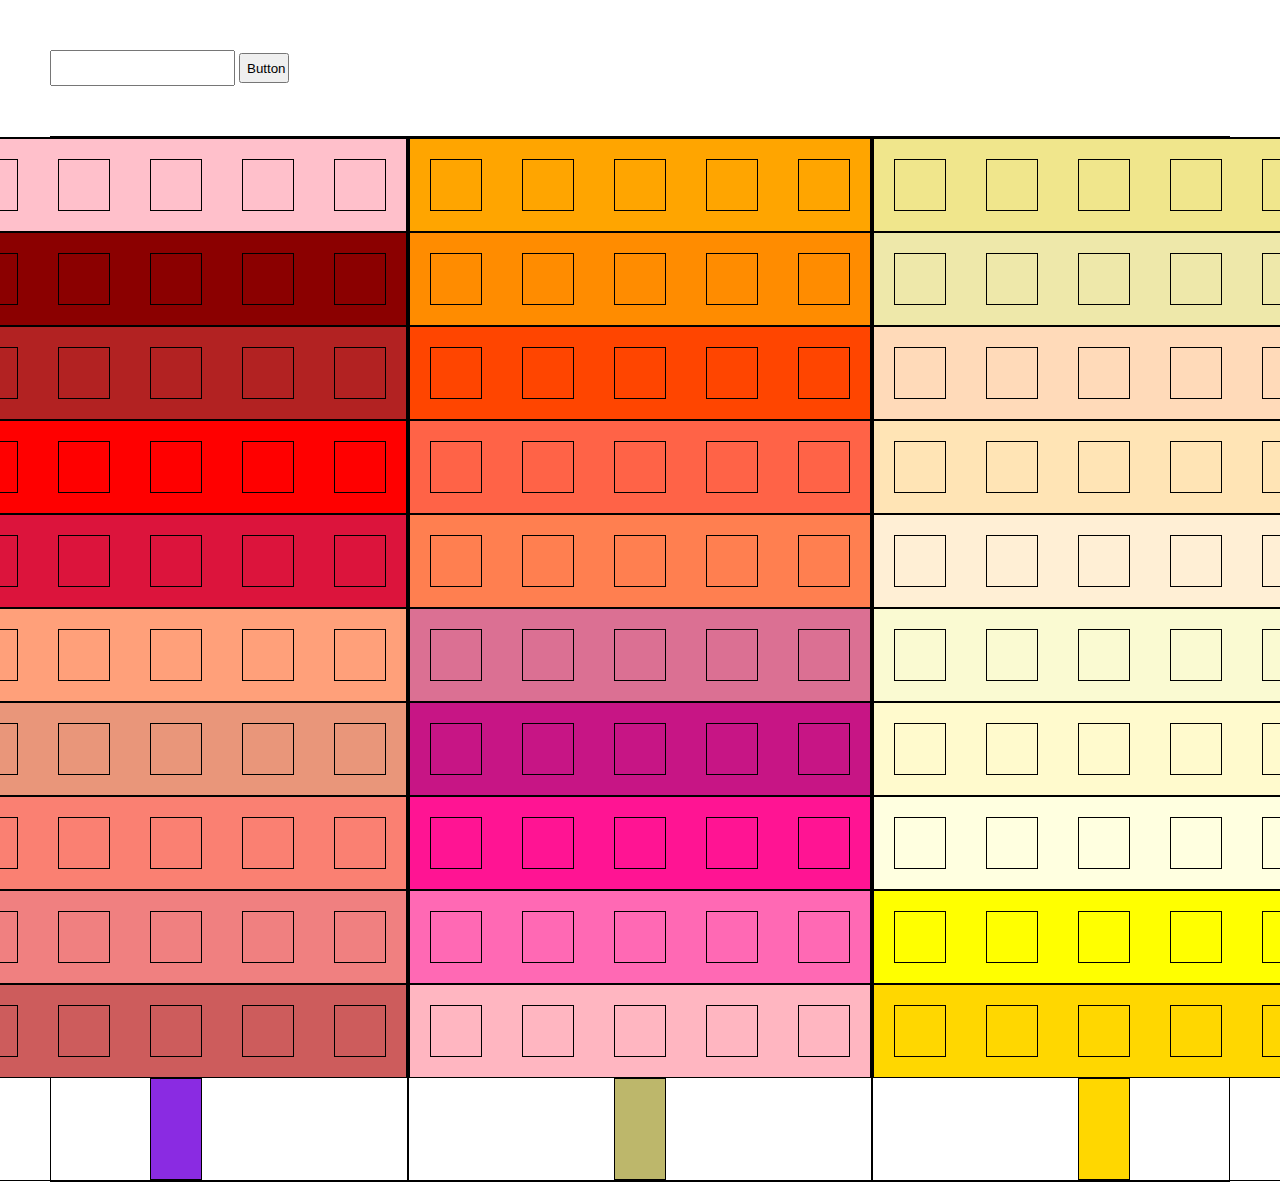
<file: index.html>
<!DOCTYPE html>
<html lang="en">
<head>
    <meta charset="UTF-8">
    <meta http-equiv="X-UA-Compatible" content="IE=edge">
    <meta name="viewport" content="width=device-width, initial-scale=1.0">
    <title>findHouseHold</title>
    <link rel="stylesheet" href="./style.css">
</head>
<body>
    <input id="input" type="number">
    <button id="button">Button</button>
    <div class = bair>
    </div>
    <script src="./app.js"></script>
</body>
</html>
</file>
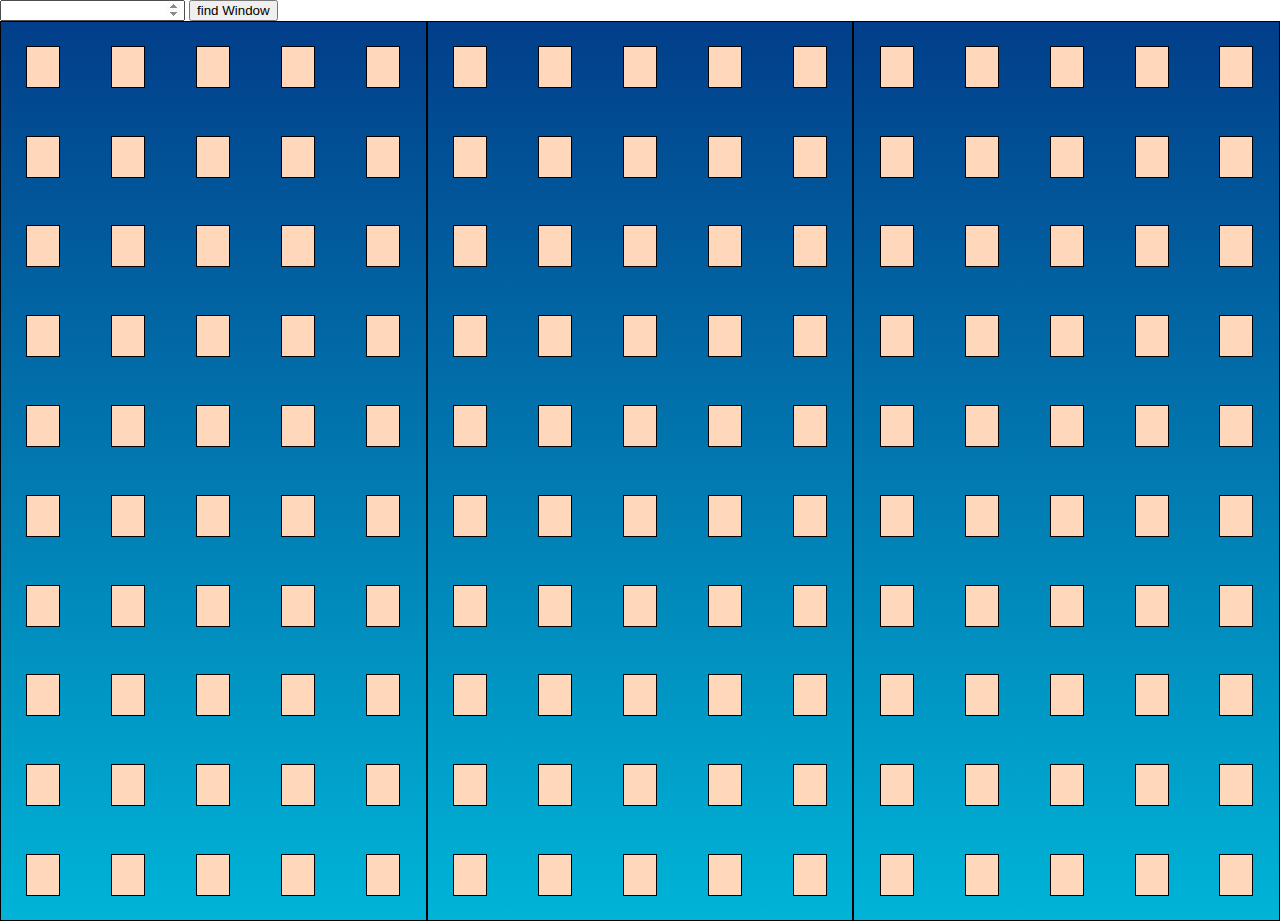
<file: bair.html>
<!DOCTYPE html>
<html>
    <head>
        <title>Bair</title>
        <link rel="stylesheet" href="./bair.css">
    </head>
    <body>
        <input type="number">
        <button>find Window</button>

        <div class="bair"></div>
        
        <script src="./bair.js"></script>
    </body>
</html>
</file>
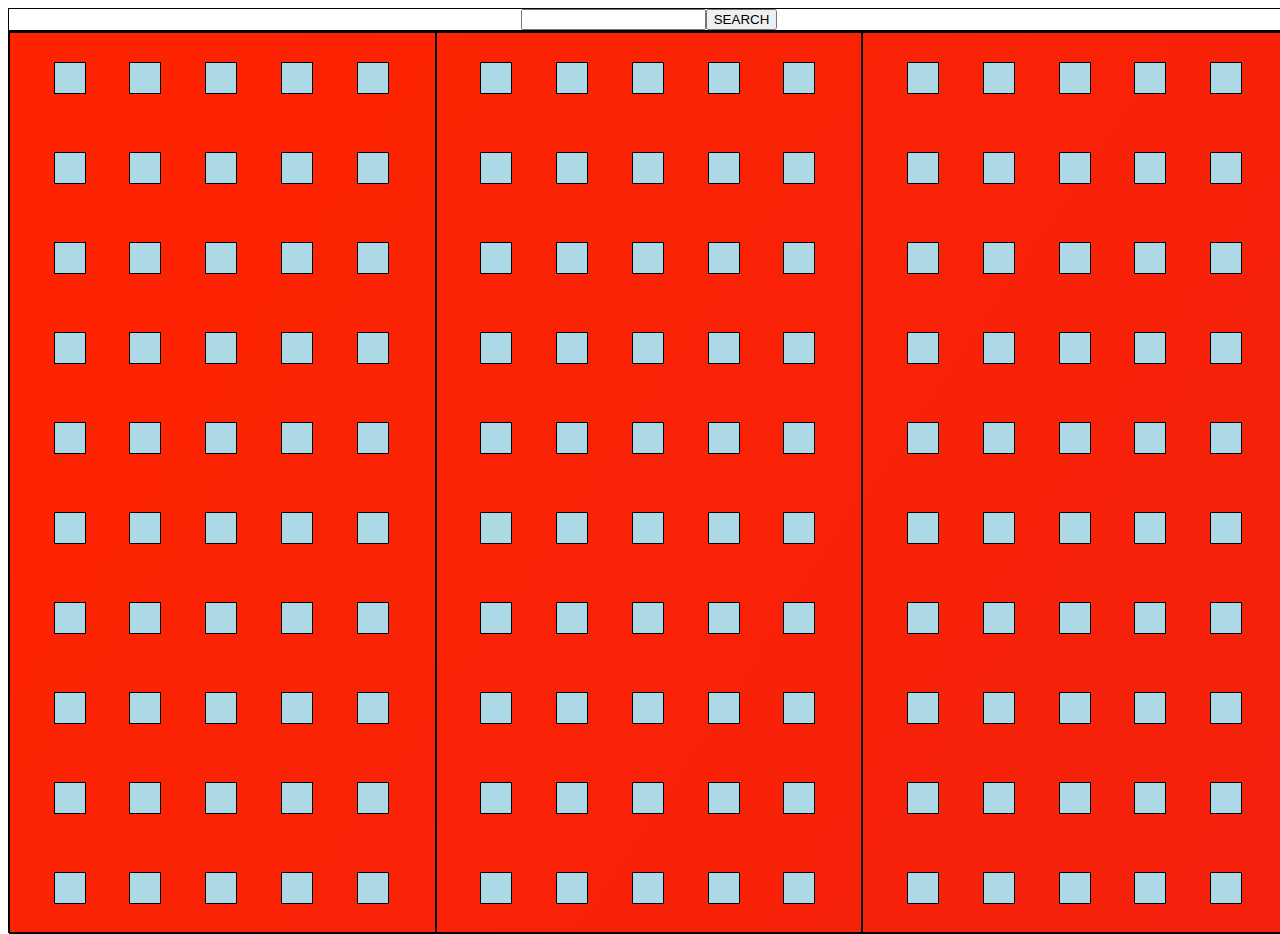
<file: find.html>
<!DOCTYPE html>
<html>
  <head>
    <style>
      .bair {
        border: 1px solid black;
        width: 100vw;
        height: 95vh;
        display: flex;
        height: 100%;
        width: 100%;
       
        
        background: linear-gradient(
          124deg,
          #ff2400,
          #e81d1d,
          #e8b71d,
          #e3e81d,
          #1de840,
          #1ddde8,
          #2b1de8,
          #dd00f3,
          #dd00f3
        );
        background-size: 1800% 1800%;

        -webkit-animation: rainbow 18s ease infinite;
        -z-animation: rainbow 18s ease infinite;
        -o-animation: rainbow 18s ease infinite;
        animation: rainbow 18s ease infinite;
      }

      @-webkit-keyframes rainbow {
        0% {
          background-position: 0% 82%;
        }
        50% {
          background-position: 100% 19%;
        }
        100% {
          background-position: 0% 82%;
        }
      }
      @-moz-keyframes rainbow {
        0% {
          background-position: 0% 82%;
        }
        50% {
          background-position: 100% 19%;
        }
        100% {
          background-position: 0% 82%;
        }
      }
      @-o-keyframes rainbow {
        0% {
          background-position: 0% 82%;
        }
        50% {
          background-position: 100% 19%;
        }
        100% {
          background-position: 0% 82%;
        }
      }
      @keyframes rainbow {
        0% {
          background-position: 0% 82%;
        }
        50% {
          background-position: 100% 19%;
        }
        100% {
          background-position: 0% 82%;
        }
      }
      .orts {
        border: 1px solid black;
        width: 33.3vw;
        height: 100vh;
      }
      .davhar {
        display: flex;
        align-items: center;
        justify-content: space-evenly;
        width: 33vw;
        height: 10vh;
      }
      .tsonh {
        border: 1px solid black;
        width: 30px;
        height: 30px;
        background-color: lightblue;
      }
      .tsonh.active{
        background-color: yellow;
      }
      .mydiv{
        border: 1px solid ;
        width: 100vw;
        height: 5%;
        display: flex;
        justify-content: center;
        background-image: url('https://static8.depositphotos.com/1579236/1044/i/950/depositphotos_10445328-stock-photo-colorful-bubbles-background.jpg');
      }
      .Bigdiv {
        display: flex;
        flex-direction: column;
        width: 100vw;
        height: 100vh;
      }
      
    </style>
  </head>
  <body>
    <div class="Bigdiv">
      <div class="mydiv">
        <input type="number" name="value1" id="input"/>
        <button onclick="onClickButton()">SEARCH</button>
      </div>
      <div class="bair"></div>
  
      <script src="./find.js"></script>
    </div>
   
    
  </body>
</html>
</file>
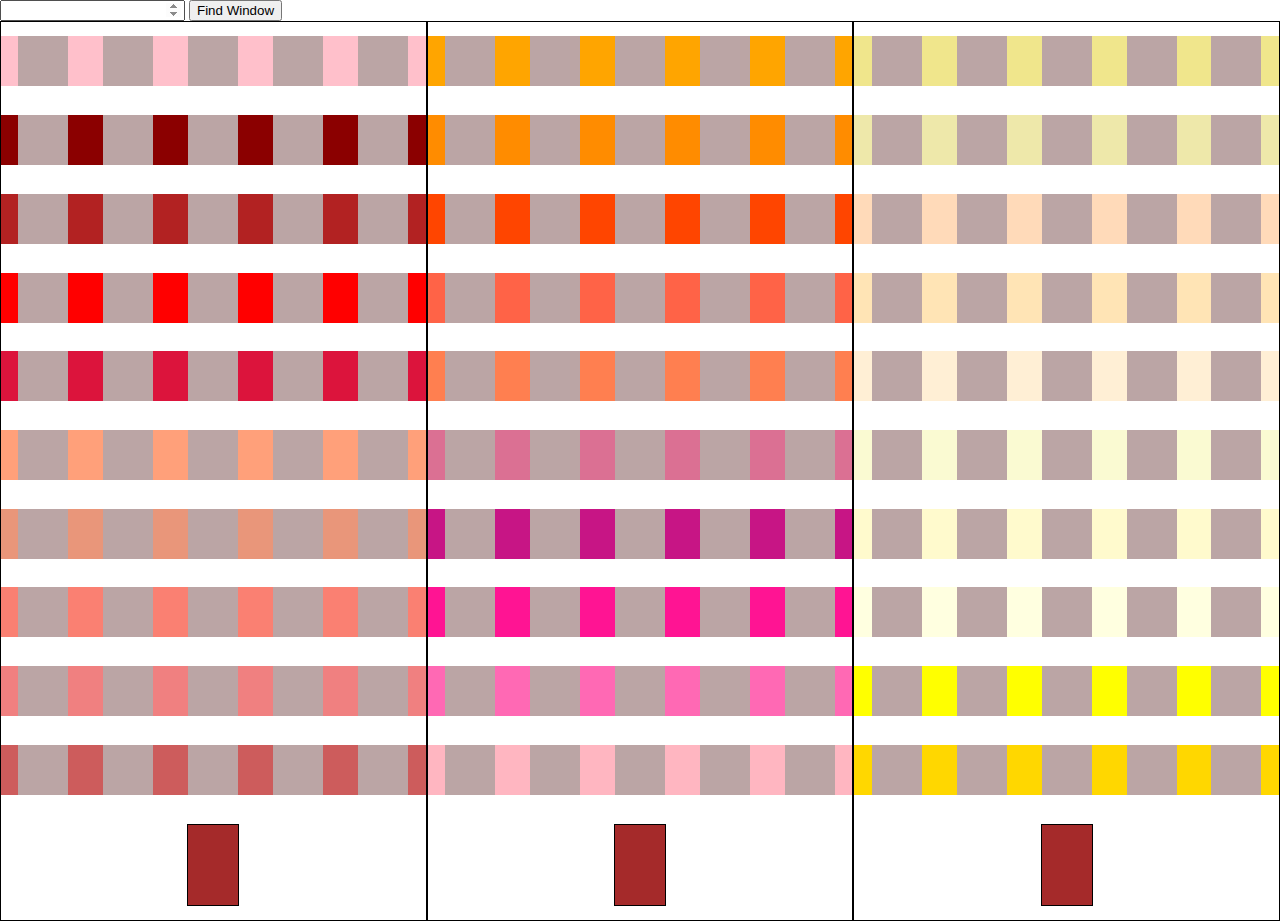
<file: findhouse.html>
<html>
    <head>
        <title>My Home</title>
        <link rel="stylesheet" href="./findhouse.css">
    </head>
    <body>
        <input type="number">
        <button onclick="finding()">Find Window</button>


        <div class="bair"></div>


        <script src="./findhouse.js"></script>
    </body>
</html>
</file>
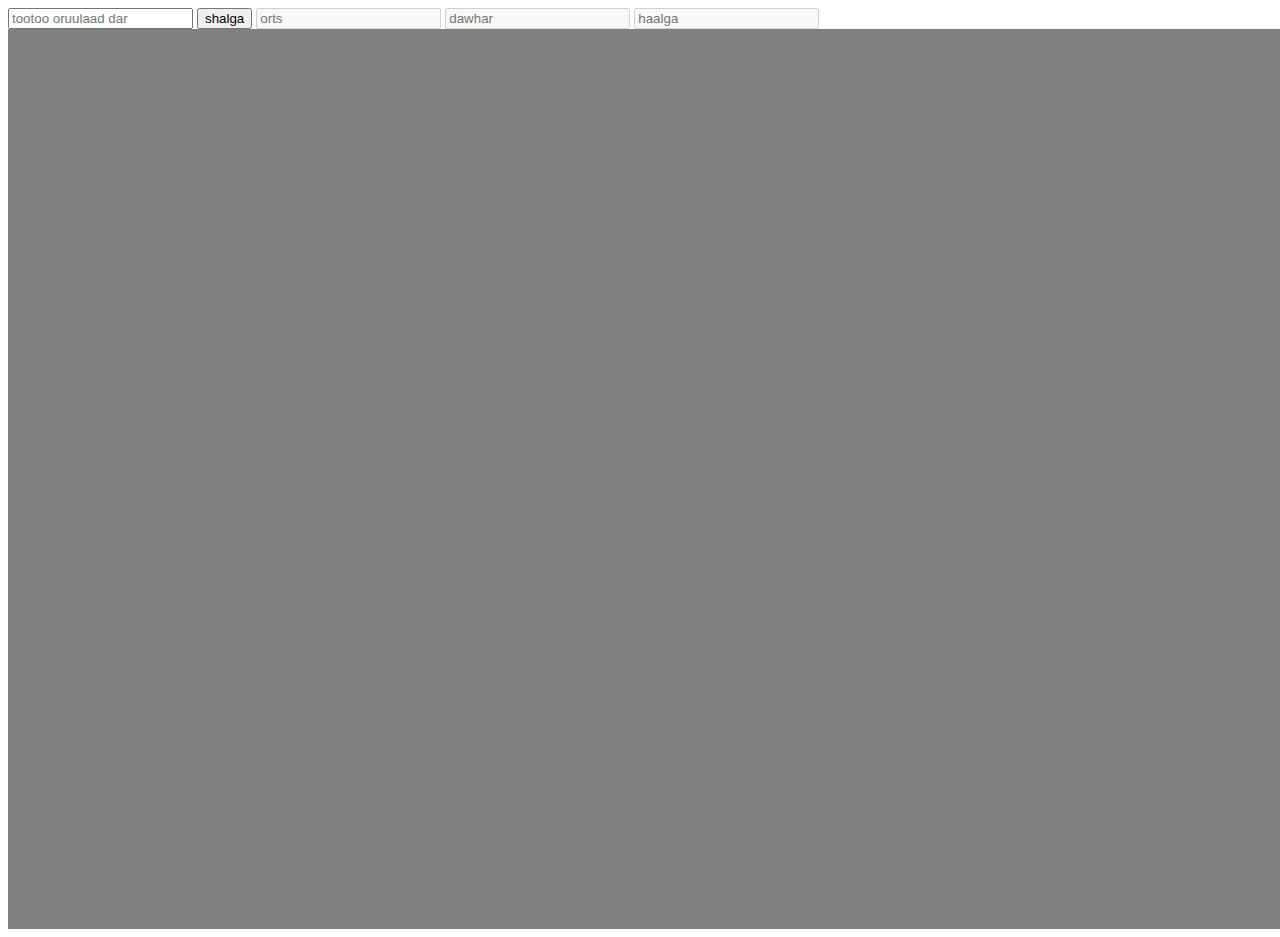
<file: hh.html>
<!DOCTYPE html>
<html lang="en">

<head>
    <meta charset="UTF-8">
    <meta http-equiv="X-UA-Compatible" content="IE=edge">
    <meta name="viewport" content="width=device-width, initial-scale=1.0">
    <title>Document</title>
    <link rel="stylesheet" href="hh.css">
</head>

<body>
    <input id="toot" type="number" placeholder="tootoo oruulaad dar">
    <button onclick="shalga()">shalga</button>
    <input id="orts" type="number" placeholder="orts" disabled>
    <input id="dawhar" type="number" placeholder="dawhar" disabled>
    <input id="haalga" type="number" placeholder="haalga" disabled>
    <div class="hothon"></div>
    <script src="./hh.js"></script>
</body>

</html>
</file>
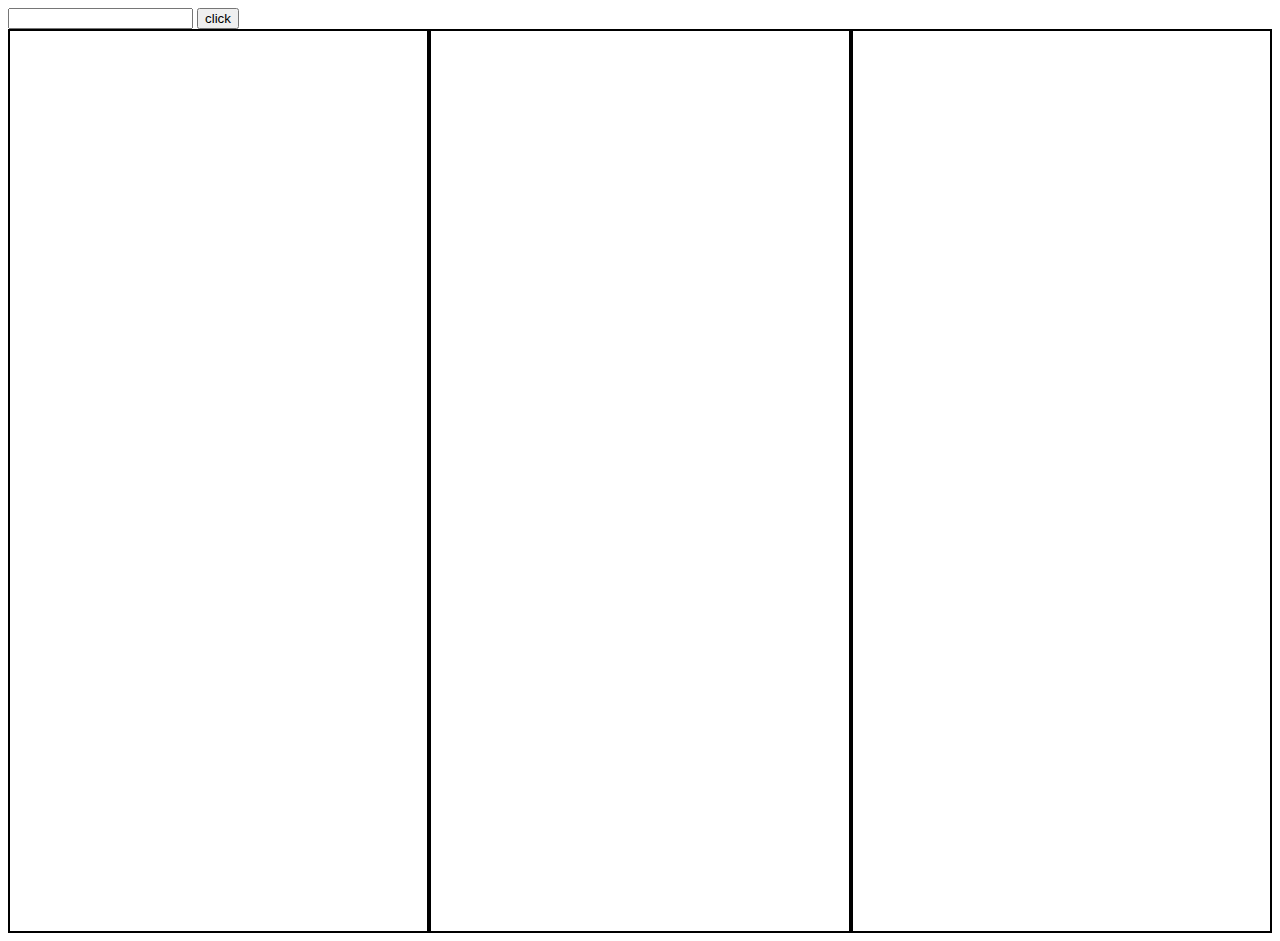
<file: house-hold.html>
<!DOCTYPE html>
<html lang="en">
<head>
    <meta charset="UTF-8">
    <meta http-equiv="X-UA-Compatible" content="IE=edge">
    <meta name="viewport" content="width=device-width, initial-scale=1.0">
    <title>find house hold </title>
    <link rel="stylesheet" href="./house-hold.css">
</head>
<body>
    <input type="number">
    <button>click</button>
    <div id="residence">

    </div>
    <script src="./house-hold.js"></script>
    
</body>
</html>
</file>
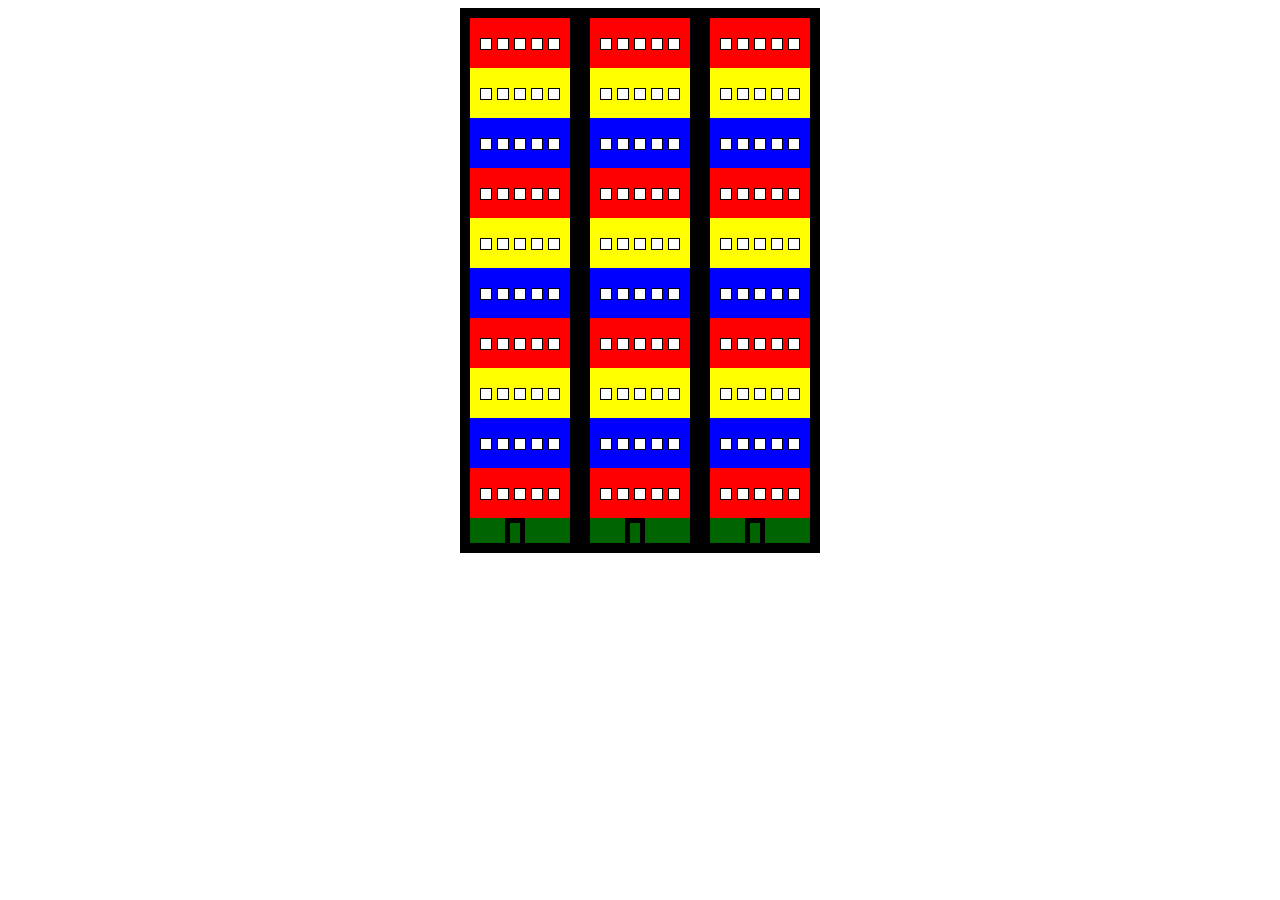
<file: house.html>
<!DOCTYPE html>
<html lang="en">
<head>
    <meta charset="UTF-8">
    <meta http-equiv="X-UA-Compatible" content="IE=edge">
    <meta name="viewport" content="width=device-width, initial-scale=1.0">
    <title>house</title>
    <style>
        body
        {
            display: flex;
            flex-direction: row;
            justify-content: center;
        }
        .dorm
        {   
            border: solid black 10px;
            width: 100px;
            height: 525px;
        }
        .floor1
        {
            display: flex;
            width: 100px;
            height: 50px;
            background-color: red;
            
        }
        .floor2
        {
            display: flex;
            width: 100px;
            height: 50px;
            background-color:yellow;
            
        }
        .floor3
        {
            display: flex;
            width: 100px;
            height: 50px;
            background-color:blue;
            
        }
        .floor4
        {
            display: flex;
            width: 100px;
            height: 50px;
            background-color: red;
            
        }
        .floor5
        {
            display: flex;
            width: 100px;
            height: 50px;
            background-color:yellow;
            
        }
        .floor6
        {
            display: flex;
            width: 100px;
            height: 50px;
            background-color:blue;
            
        }
        .floor7
        {
            display: flex;
            width: 100px;
            height: 50px;
            background-color: red;
            
        }
        .floor8
        {
            display: flex;
            width: 100px;
            height: 50px;
            background-color:yellow;
            
        }
        .floor9
        {
            display: flex;
            width: 100px;
            height: 50px;
            background-color:blue;
            
        }
        .floor10
        {
            display: flex;
            width: 100px;
            height: 50px;
            background-color:red;
            
        }
        .home1
        {
            display: flex;
            width: 10px;
            height: 10px;
            background-color:white;
            border: black 1px solid;
            margin-left: 10px;
            margin-top: 20px;
        }
        .home2
        {
            display: flex;
            gap: 10px;
            width: 10px;
            height: 10px;
            background-color:white;
            border: black 1px solid;
            margin-top: 20px;
            margin-left: 5px;
        }
        .home3
        {
            display: flex;
            gap: 10px;
            width: 10px;
            height: 10px;
            background-color:white;
            border: black 1px solid;
            margin-top: 20px;
            margin-left: 5px;
        }
        .home4
        {
            display: flex;
            gap: 10px;
            width: 10px;
            height: 10px;
            background-color:white;
            border: black 1px solid;
            margin-top: 20px;
            margin-left: 5px;
        }
        .home5
        {
            display: flex;
            gap: 10px;
            width: 10px;
            height: 10px;
            background-color:white;
            border: black 1px solid;
            margin-top: 20px;
            margin-left: 5px;
        }
        .doorfloor
        {
            display: flex;
            width: 100px;
            height: 25px;
            background-color: darkgreen;
        }
        .door
        {
            display: flex;
            margin-left: 35px;
            width: 10px;
            height: 20px;
            border: solid black 5px;
        }
      
        

    </style>
</head>
<body>
    <div class="dorm">
        <div class="floor1">
            <div class="home1"></div>
            <div class="home2"></div>
            <div class="home3"></div>
            <div class="home4"></div>
            <div class="home5"></div>
        </div>
        <div class="floor2">
            <div class="home1"></div>
            <div class="home2"></div>
            <div class="home3"></div>
            <div class="home4"></div>
            <div class="home5"></div>
        </div>
        <div class="floor3">
            <div class="home1"></div>
            <div class="home2"></div>
            <div class="home3"></div>
            <div class="home4"></div>
            <div class="home5"></div>
        </div>
        <div class="floor4">
            <div class="home1"></div>
            <div class="home2"></div>
            <div class="home3"></div>
            <div class="home4"></div>
            <div class="home5"></div>
        </div>
        <div class="floor5">
            <div class="home1"></div>
            <div class="home2"></div>
            <div class="home3"></div>
            <div class="home4"></div>
            <div class="home5"></div>
        </div>
        <div class="floor6">
            <div class="home1"></div>
            <div class="home2"></div>
            <div class="home3"></div>
            <div class="home4"></div>
            <div class="home5"></div>
        </div>
        <div class="floor7">
            <div class="home1"></div>
            <div class="home2"></div>
            <div class="home3"></div>
            <div class="home4"></div>
            <div class="home5"></div>
        </div>
        <div class="floor8">
            <div class="home1"></div>
            <div class="home2"></div>
            <div class="home3"></div>
            <div class="home4"></div>
            <div class="home5"></div>
        </div>
        <div class="floor9">
            <div class="home1"></div>
            <div class="home2"></div>
            <div class="home3"></div>
            <div class="home4"></div>
            <div class="home5"></div>
        </div>
        <div class="floor10">
            <div class="home1"></div>
            <div class="home2"></div>
            <div class="home3"></div>
            <div class="home4"></div>
            <div class="home5"></div>
        </div>
        <div class="doorfloor">
            <div class="door"></div>
        </div>
    </div>
    <div class="dorm">
        <div class="floor1">
            <div class="home1"></div>
            <div class="home2"></div>
            <div class="home3"></div>
            <div class="home4"></div>
            <div class="home5"></div>
        </div>
        <div class="floor2">
            <div class="home1"></div>
            <div class="home2"></div>
            <div class="home3"></div>
            <div class="home4"></div>
            <div class="home5"></div>
        </div>
        <div class="floor3">
            <div class="home1"></div>
            <div class="home2"></div>
            <div class="home3"></div>
            <div class="home4"></div>
            <div class="home5"></div>
        </div>
        <div class="floor4">
            <div class="home1"></div>
            <div class="home2"></div>
            <div class="home3"></div>
            <div class="home4"></div>
            <div class="home5"></div>
        </div>
        <div class="floor5">
            <div class="home1"></div>
            <div class="home2"></div>
            <div class="home3"></div>
            <div class="home4"></div>
            <div class="home5"></div>
        </div>
        <div class="floor6">
            <div class="home1"></div>
            <div class="home2"></div>
            <div class="home3"></div>
            <div class="home4"></div>
            <div class="home5"></div>
        </div>
        <div class="floor7">
            <div class="home1"></div>
            <div class="home2"></div>
            <div class="home3"></div>
            <div class="home4"></div>
            <div class="home5"></div>
        </div>
        <div class="floor8">
            <div class="home1"></div>
            <div class="home2"></div>
            <div class="home3"></div>
            <div class="home4"></div>
            <div class="home5"></div>
        </div>
        <div class="floor9">
            <div class="home1"></div>
            <div class="home2"></div>
            <div class="home3"></div>
            <div class="home4"></div>
            <div class="home5"></div>
        </div>
        <div class="floor10">
            <div class="home1"></div>
            <div class="home2"></div>
            <div class="home3"></div>
            <div class="home4"></div>
            <div class="home5"></div>
        </div>
        <div class="doorfloor">
            <div class="door"></div>
        </div>
    </div>
    <div class="dorm">
        <div class="floor1">
            <div class="home1"></div>
            <div class="home2"></div>
            <div class="home3"></div>
            <div class="home4"></div>
            <div class="home5"></div>
        </div>
        <div class="floor2">
            <div class="home1"></div>
            <div class="home2"></div>
            <div class="home3"></div>
            <div class="home4"></div>
            <div class="home5"></div>
        </div>
        <div class="floor3">
            <div class="home1"></div>
            <div class="home2"></div>
            <div class="home3"></div>
            <div class="home4"></div>
            <div class="home5"></div>
        </div>
        <div class="floor4">
            <div class="home1"></div>
            <div class="home2"></div>
            <div class="home3"></div>
            <div class="home4"></div>
            <div class="home5"></div>
        </div>
        <div class="floor5">
            <div class="home1"></div>
            <div class="home2"></div>
            <div class="home3"></div>
            <div class="home4"></div>
            <div class="home5"></div>
        </div>
        <div class="floor6">
            <div class="home1"></div>
            <div class="home2"></div>
            <div class="home3"></div>
            <div class="home4"></div>
            <div class="home5"></div>
        </div>
        <div class="floor7">
            <div class="home1"></div>
            <div class="home2"></div>
            <div class="home3"></div>
            <div class="home4"></div>
            <div class="home5"></div>
        </div>
        <div class="floor8">
            <div class="home1"></div>
            <div class="home2"></div>
            <div class="home3"></div>
            <div class="home4"></div>
            <div class="home5"></div>
        </div>
        <div class="floor9">
            <div class="home1"></div>
            <div class="home2"></div>
            <div class="home3"></div>
            <div class="home4"></div>
            <div class="home5"></div>
        </div>
        <div class="floor10">
            <div class="home1"></div>
            <div class="home2"></div>
            <div class="home3"></div>
            <div class="home4"></div>
            <div class="home5"></div>
        </div>
        <div class="doorfloor">
            <div class="door"></div>
        </div>
    </div>
  
    
    
</body>
</html>
</file>
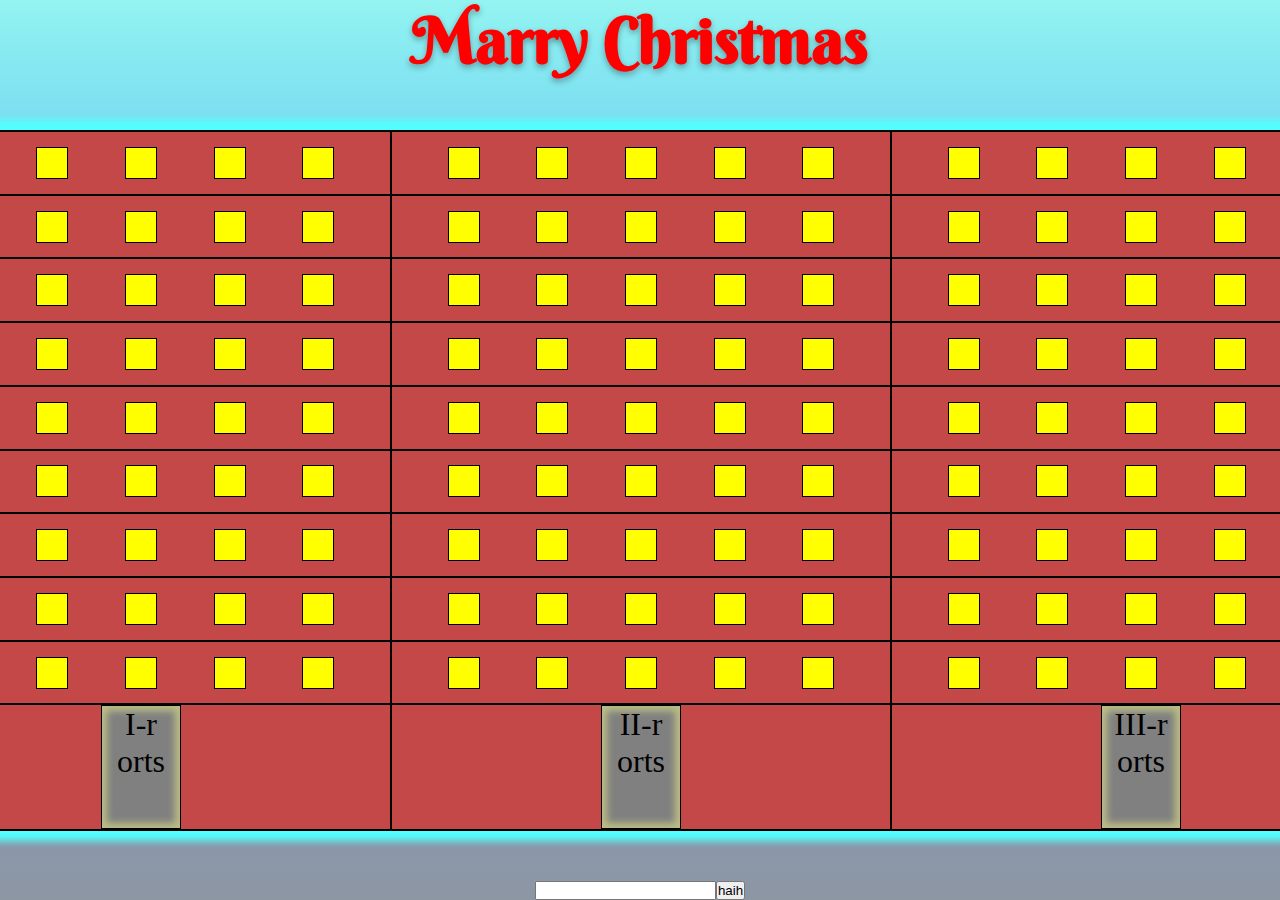
<file: xmass.html>
<!DOCTYPE html>
<html lang="en">
<head>
    <meta charset="UTF-8">
    <meta http-equiv="X-UA-Compatible" content="IE=edge">
    <meta name="viewport" content="width=device-width, initial-scale=1.0">
    <title>Document</title>
    <link href="https://fonts.googleapis.com/css2?family=Berkshire+Swash&display=swap" rel="stylesheet">
    <style>
        *{
            margin: 0;
            padding: 0;
        }
        h1 {
            font-family: 'Berkshire Swash', cursive;
            color: red;
            text-shadow: 0 0.05em 0.1em #0005;
            margin-bottom: 50px;
        }
        body{
            height: 100vh;
            width: 100%;
            text-align: center;
            font-size: 200%;
            background-image: linear-gradient(to bottom, #93f4f1, #82e5f1, #77d6ef, #73c6eb, #76b6e3, #7badda, #7fa5d1, #829dc7, #859bbe, #879ab5, #8a98ac, #8d96a3);
            display: flex;
            flex-direction: column;
            justify-content: center;
            align-items: center;
        }
        .snowflake {
            color: #fff;
            font-size: 1em;
            font-family: Arial;
            text-shadow: 0 0 1px #000;
        }

    @-webkit-keyframes snowflakes-fall{0%{top:-10%}100%{top:100%}}@-webkit-keyframes snowflakes-shake{0%{-webkit-transform:translateX(0px);transform:translateX(0px)}50%{-webkit-transform:translateX(80px);transform:translateX(80px)}100%{-webkit-transform:translateX(0px);transform:translateX(0px)}}@keyframes snowflakes-fall{0%{top:-10%}100%{top:100%}}@keyframes snowflakes-shake{0%{transform:translateX(0px)}50%{transform:translateX(80px)}100%{transform:translateX(0px)}}.snowflake{position:fixed;top:-10%;z-index:9999;-webkit-user-select:none;-moz-user-select:none;-ms-user-select:none;user-select:none;cursor:default;-webkit-animation-name:snowflakes-fall,snowflakes-shake;-webkit-animation-duration:10s,3s;-webkit-animation-timing-function:linear,ease-in-out;-webkit-animation-iteration-count:infinite,infinite;-webkit-animation-play-state:running,running;animation-name:snowflakes-fall,snowflakes-shake;animation-duration:10s,3s;animation-timing-function:linear,ease-in-out;animation-iteration-count:infinite,infinite;animation-play-state:running,running}.snowflake:nth-of-type(0){left:1%;-webkit-animation-delay:0s,0s;animation-delay:0s,0s}.snowflake:nth-of-type(1){left:10%;-webkit-animation-delay:1s,1s;animation-delay:1s,1s}.snowflake:nth-of-type(2){left:20%;-webkit-animation-delay:6s,.5s;animation-delay:6s,.5s}.snowflake:nth-of-type(3){left:30%;-webkit-animation-delay:4s,2s;animation-delay:4s,2s}.snowflake:nth-of-type(4){left:40%;-webkit-animation-delay:2s,2s;animation-delay:2s,2s}.snowflake:nth-of-type(5){left:50%;-webkit-animation-delay:8s,3s;animation-delay:8s,3s}.snowflake:nth-of-type(6){left:60%;-webkit-animation-delay:6s,2s;animation-delay:6s,2s}.snowflake:nth-of-type(7){left:70%;-webkit-animation-delay:2.5s,1s;animation-delay:2.5s,1s}.snowflake:nth-of-type(8){left:80%;-webkit-animation-delay:1s,0s;animation-delay:1s,0s}.snowflake:nth-of-type(9){left:90%;-webkit-animation-delay:3s,1.5s;animation-delay:3s,1.5s}
        .demo {
            font-family: 'Raleway', sans-serif;
	        color:#fff;
            display: block;
            margin: 0 auto;
            padding: 15px 0;
            text-align: center;
        }
        .demo a{
            font-family: 'Raleway', sans-serif;
            color: #000;		
        }
        .building{
            width: 1500px;
            height: 750px;
            border: #000 solid 1px;
            background-color: rgb(196, 72, 72);
            display: flex;
            flex-direction: row;
        }
        .orts{
            flex-grow: 1;
            height: 100%;
            display: flex;
            flex-direction: column;
        }
        .davhar{
            width: 100%;
            height: 9.09%;
            display: flex;
            flex-direction: row;
            justify-content: space-evenly;
            align-items: center;
            border: #000 solid 1px;
        }
        .haalga{
            width: 100%;
            height: 18.18%;
            display: flex;
            flex-direction: column;
            justify-content: center;
            align-items: center;
            border: #000 solid 1px;
        }
        .toot{
            width: 30px;
            height: 30px;
            border: #000 solid 1px;
            background-color: yellow;
        }

        .haalgashuu{
            height: 100%;
            width: 80px;
            border: #000 solid 1px;
            background-color: gray;
            box-sizing: border-box;
        }
        .building {
            box-shadow: 0px 0px 7px 10px #52fefe;
        }
        .haalgashuu {

             box-shadow: 0px 0px 7px 5px #bbbe85 inset;
        }
        .oruulga{
            display: flex;
            flex-direction: row;
            margin-top: 50px;
        }
    </style>
</head>
<body>
    
    <h1>Marry Christmas</h1>
   
    <div class="snowflakes" aria-hidden="true">
        <div class="snowflake">
        ❅
        </div>
        <div class="snowflake">
        ❅
        </div>
        <div class="snowflake">
        ❆
        </div>
        <div class="snowflake">
        ❄
        </div>
        <div class="snowflake">
        ❅
        </div>
        <div class="snowflake">
        ❆
        </div>
        <div class="snowflake">
        ❄
        </div>
        <div class="snowflake">
        ❅
        </div>
        <div class="snowflake">
        ❆
        </div>
        <div class="snowflake">
        ❄
        </div>
      </div>
    <div class="building">
        <div class="orts" id="orts1">
            <div class="davhar" id="q9">
                <div class="toot" id="41"></div>
                <div class="toot" id="42"></div>
                <div class="toot" id="43"></div>
                <div class="toot" id="44"></div>
                <div class="toot" id="45"></div>
            </div>
            <div class="davhar" id="q8">
                <div class="toot" id="36"></div>
                <div class="toot" id="37"></div>
                <div class="toot" id="38"></div>
                <div class="toot" id="39"></div>
                <div class="toot" id="40"></div>
            </div>
            <div class="davhar" id="q7">
                <div class="toot" id="31"></div>
                <div class="toot" id="32"></div>
                <div class="toot" id="33"></div>
                <div class="toot" id="34"></div>
                <div class="toot" id="35"></div>
            </div>
            <div class="davhar" id="q6">
                <div class="toot" id="26"></div>
                <div class="toot" id="27"></div>
                <div class="toot" id="28"></div>
                <div class="toot" id="29"></div>
                <div class="toot" id="30"></div>
            </div>
            <div class="davhar" id="q5">
                <div class="toot" id="21"></div>
                <div class="toot" id="22"></div>
                <div class="toot" id="23"></div>
                <div class="toot" id="24"></div>
                <div class="toot" id="25"></div>
            </div>
            <div class="davhar" id="q4">
                <div class="toot" id="16"></div>
                <div class="toot" id="17"></div>
                <div class="toot" id="18"></div>
                <div class="toot" id="19"></div>
                <div class="toot" id="20"></div>
            </div>
            <div class="davhar" id="q3">
                <div class="toot" id="11"></div>
                <div class="toot" id="12"></div>
                <div class="toot" id="13"></div>
                <div class="toot" id="14"></div>
                <div class="toot" id="15"></div>
            </div>
            <div class="davhar" id="q2">
                <div class="toot" id="6"></div>
                <div class="toot" id="7"></div>
                <div class="toot" id="8"></div>
                <div class="toot" id="9"></div>
                <div class="toot" id="10"></div>
            </div>
            <div class="davhar" id="q1">
                <div class="toot" id="1"></div>
                <div class="toot" id="2"></div>
                <div class="toot" id="3"></div>
                <div class="toot" id="4"></div>
                <div class="toot" id="5"></div>
            </div>
            <div class="haalga" id="">
                <div class="haalgashuu" id="h1">
                  
                        I-r orts
                 
                </div>
            </div>

        </div>
        <div class="orts" id="orts2">
            <div class="davhar" id="w9">
                <div class="toot" id="86"></div>
                <div class="toot" id="87"></div>
                <div class="toot" id="88"></div>
                <div class="toot" id="89"></div>
                <div class="toot" id="90"></div>
            </div>
            <div class="davhar" id="w8">
                <div class="toot" id="81"></div>
                <div class="toot" id="82"></div>
                <div class="toot" id="83"></div>
                <div class="toot" id="84"></div>
                <div class="toot" id="85"></div>
            </div>
            <div class="davhar" id="w7">
                <div class="toot" id="76"></div>
                <div class="toot" id="77"></div>
                <div class="toot" id="78"></div>
                <div class="toot" id="79"></div>
                <div class="toot" id="80"></div>
            </div>
            <div class="davhar" id="w6">
                <div class="toot" id="71"></div>
                <div class="toot" id="72"></div>
                <div class="toot" id="73"></div>
                <div class="toot" id="74"></div>
                <div class="toot" id="75"></div>
            </div>
            <div class="davhar" id="w5">
                <div class="toot" id="66"></div>
                <div class="toot" id="67"></div>
                <div class="toot" id="68"></div>
                <div class="toot" id="69"></div>
                <div class="toot" id="70"></div>
            </div>
            <div class="davhar" id="w4">
                <div class="toot" id="61"></div>
                <div class="toot" id="62"></div>
                <div class="toot" id="63"></div>
                <div class="toot" id="64"></div>
                <div class="toot" id="65"></div>
            </div>
            <div class="davhar" id="w3">
                <div class="toot" id="56"></div>
                <div class="toot" id="57"></div>
                <div class="toot" id="58"></div>
                <div class="toot" id="59"></div>
                <div class="toot" id="60"></div>
            </div>
            <div class="davhar" id="w2">
                <div class="toot" id="51"></div>
                <div class="toot" id="52"></div>
                <div class="toot" id="53"></div>
                <div class="toot" id="54"></div>
                <div class="toot" id="55"></div>
            </div>
            <div class="davhar" id="w1">
                <div class="toot" id="46"></div>
                <div class="toot" id="47"></div>
                <div class="toot" id="48"></div>
                <div class="toot" id="49"></div>
                <div class="toot" id="50"></div>
            </div>
            <div class="haalga" id="">
                <div class="haalgashuu" id="h2">
                  
                    II-r orts
             
            </div>
            </div>
        </div>
        <div class="orts" id="orts3">
            <div class="davhar" id="e9">
                <div class="toot" id="131"></div>
                <div class="toot" id="132"></div>
                <div class="toot" id="133"></div>
                <div class="toot" id="134"></div>
                <div class="toot" id="135"></div>
            </div>
            <div class="davhar" id="e8">
                <div class="toot" id="126"></div>
                <div class="toot" id="127"></div>
                <div class="toot" id="128"></div>
                <div class="toot" id="129"></div>
                <div class="toot" id="130"></div>
            </div>
            <div class="davhar" id="e7">
                <div class="toot" id="121"></div>
                <div class="toot" id="122"></div>
                <div class="toot" id="123"></div>
                <div class="toot" id="124"></div>
                <div class="toot" id="125"></div>
            </div>
            <div class="davhar" id="e6">
                <div class="toot" id="116"></div>
                <div class="toot" id="117"></div>
                <div class="toot" id="118"></div>
                <div class="toot" id="119"></div>
                <div class="toot" id="120"></div>
            </div>
            <div class="davhar" id="e5">
                <div class="toot" id="111"></div>
                <div class="toot" id="112"></div>
                <div class="toot" id="113"></div>
                <div class="toot" id="114"></div>
                <div class="toot" id="115"></div>
            </div>
            <div class="davhar" id="e4">
                <div class="toot" id="106"></div>
                <div class="toot" id="107"></div>
                <div class="toot" id="108"></div>
                <div class="toot" id="109"></div>
                <div class="toot" id="110"></div>
            </div>
            <div class="davhar" id="e3">
                <div class="toot" id="101"></div>
                <div class="toot" id="102"></div>
                <div class="toot" id="103"></div>
                <div class="toot" id="104"></div>
                <div class="toot" id="105"></div>
            </div>
            <div class="davhar" id="e2">
                <div class="toot" id="96"></div>
                <div class="toot" id="97"></div>
                <div class="toot" id="98"></div>
                <div class="toot" id="99"></div>
                <div class="toot" id="100"></div>
            </div>
            <div class="davhar" id="e1">
                <div class="toot" id="91"></div>
                <div class="toot" id="92"></div>
                <div class="toot" id="93"></div>
                <div class="toot" id="94"></div>
                <div class="toot" id="95"></div>
            </div>
            <div class="haalga" id="">
                <div class="haalgashuu" id="h3">
                  
                    III-r orts
             
            </div>
            </div>
        </div>

    </div>
    <div class="oruulga">
       <input type="number" id="haih">
       <button onclick="haih()">haih</button>
   </div>
    

   <script>
       function haih() {
        let hariu = Number(document.getElementById("haih").value); 
        console.log(hariu);
        if(hariu === 1){
            document.getElementById('1').style.backgroundColor = 'green';
            document.getElementById('h1').style.backgroundColor = 'black';
            document.getElementById('q1').style.backgroundColor = 'pink';


        }else if(hariu === 2){
            document.getElementById('2').style.backgroundColor = 'green';
            document.getElementById('h1').style.backgroundColor = 'black';
            document.getElementById('q1').style.backgroundColor = 'pink';

        }else if(hariu === 3){
            document.getElementById('3').style.backgroundColor = 'green';
            document.getElementById('h1').style.backgroundColor = 'black';
            document.getElementById('q1').style.backgroundColor = 'pink';

        }else if(hariu === 4){
            document.getElementById('4').style.backgroundColor = 'green';
            document.getElementById('h1').style.backgroundColor = 'black';
            document.getElementById('q1').style.backgroundColor = 'pink';
        }else if(hariu === 5){
            document.getElementById('5').style.backgroundColor = 'green';
            document.getElementById('h1').style.backgroundColor = 'black';
            document.getElementById('q1').style.backgroundColor = 'pink';
        }else if(hariu === 6){
            document.getElementById('6').style.backgroundColor = 'green';
            document.getElementById('h1').style.backgroundColor = 'black';
            document.getElementById('q2').style.backgroundColor = 'pink';

        }else if(hariu === 7){
            document.getElementById('7').style.backgroundColor = 'green';
            document.getElementById('h1').style.backgroundColor = 'black';
            document.getElementById('q2').style.backgroundColor = 'pink';

        }else if(hariu === 8){
            document.getElementById('8').style.backgroundColor = 'green';
            document.getElementById('h1').style.backgroundColor = 'black';
            document.getElementById('q2').style.backgroundColor = 'pink';
        }else if(hariu === 9){
            document.getElementById('9').style.backgroundColor = 'green';
            document.getElementById('h1').style.backgroundColor = 'black';
            document.getElementById('q2').style.backgroundColor = 'pink';
        }else if(hariu === 10){
            document.getElementById('10').style.backgroundColor = 'green';
            document.getElementById('h1').style.backgroundColor = 'black';
            document.getElementById('q2').style.backgroundColor = 'pink';
        }else if(hariu === 11){
            document.getElementById('11').style.backgroundColor = 'green';
            document.getElementById('h1').style.backgroundColor = 'black';
            document.getElementById('q3').style.backgroundColor = 'pink';
        }else if(hariu === 12){
            document.getElementById('12').style.backgroundColor = 'green';
            document.getElementById('h1').style.backgroundColor = 'black';
            document.getElementById('q3').style.backgroundColor = 'pink';
        }else if(hariu === 13){
            document.getElementById('13').style.backgroundColor = 'green';
            document.getElementById('h1').style.backgroundColor = 'black';
            document.getElementById('q3').style.backgroundColor = 'pink';
        }else if(hariu === 14){
            document.getElementById('14').style.backgroundColor = 'green';
            document.getElementById('h1').style.backgroundColor = 'black';
            document.getElementById('q3').style.backgroundColor = 'pink';
        }else if(hariu === 15){
            document.getElementById('15').style.backgroundColor = 'green';
            document.getElementById('h1').style.backgroundColor = 'black';
            document.getElementById('q3').style.backgroundColor = 'pink';
        }else if(hariu === 16){
            document.getElementById('16').style.backgroundColor = 'green';
            document.getElementById('h1').style.backgroundColor = 'black';
            document.getElementById('q4').style.backgroundColor = 'pink';
        }else if(hariu === 17){
            document.getElementById('17').style.backgroundColor = 'green';
            document.getElementById('h1').style.backgroundColor = 'black';
            document.getElementById('q4').style.backgroundColor = 'pink';
        }else if(hariu === 18){
            document.getElementById('18').style.backgroundColor = 'green';
            document.getElementById('h1').style.backgroundColor = 'black';
            document.getElementById('q4').style.backgroundColor = 'pink';
        }else if(hariu === 19){
            document.getElementById('19').style.backgroundColor = 'green';
            document.getElementById('h1').style.backgroundColor = 'black';
            document.getElementById('q4').style.backgroundColor = 'pink';
        }else if(hariu === 20){
            document.getElementById('20').style.backgroundColor = 'green';
            document.getElementById('h1').style.backgroundColor = 'black';
            document.getElementById('q4').style.backgroundColor = 'pink';
        }else if(hariu === 21){
            document.getElementById('21').style.backgroundColor = 'green';
            document.getElementById('h1').style.backgroundColor = 'black';
            document.getElementById('q5').style.backgroundColor = 'pink';
        }else if(hariu === 22){
            document.getElementById('22').style.backgroundColor = 'green';
            document.getElementById('h1').style.backgroundColor = 'black';
            document.getElementById('q5').style.backgroundColor = 'pink';
        }else if(hariu === 23){
            document.getElementById('23').style.backgroundColor = 'red';
            document.getElementById('25').style.backgroundColor = 'red';
            document.getElementById('27').style.backgroundColor = 'red';
            document.getElementById('29').style.backgroundColor = 'red';
            document.getElementById('20').style.backgroundColor = 'red';
            document.getElementById('14').style.backgroundColor = 'red';
            document.getElementById('8').style.backgroundColor = 'red';
            document.getElementById('12').style.backgroundColor = 'red';
            document.getElementById('16').style.backgroundColor = 'red';
            document.getElementById('21').style.backgroundColor = 'red';
            document.getElementById('22').style.backgroundColor = 'red';
            document.getElementById('24').style.backgroundColor = 'red';
            document.getElementById('17').style.backgroundColor = 'red';
            document.getElementById('18').style.backgroundColor = 'red';
            document.getElementById('19').style.backgroundColor = 'red';
            document.getElementById('13').style.backgroundColor = 'red';
        }else if(hariu === 24){
            document.getElementById('24').style.backgroundColor = 'green';
            document.getElementById('h1').style.backgroundColor = 'black';
            document.getElementById('q5').style.backgroundColor = 'pink';
        }else if(hariu === 25){
            document.getElementById('25').style.backgroundColor = 'green';
            document.getElementById('h1').style.backgroundColor = 'black';
            document.getElementById('q5').style.backgroundColor = 'pink';
        }else if(hariu === 26){
            document.getElementById('26').style.backgroundColor = 'green';
            document.getElementById('h1').style.backgroundColor = 'black';
            document.getElementById('q6').style.backgroundColor = 'pink';
        }else if(hariu === 27){
            document.getElementById('27').style.backgroundColor = 'green';
            document.getElementById('h1').style.backgroundColor = 'black';
            document.getElementById('q6').style.backgroundColor = 'pink';
        }else if(hariu === 28){
            document.getElementById('28').style.backgroundColor = 'green';
            document.getElementById('h1').style.backgroundColor = 'black';
            document.getElementById('q6').style.backgroundColor = 'pink';
        }else if(hariu === 29){
            document.getElementById('29').style.backgroundColor = 'green';
            document.getElementById('h1').style.backgroundColor = 'black';
            document.getElementById('q6').style.backgroundColor = 'pink';
        }else if(hariu === 30){
            document.getElementById('30').style.backgroundColor = 'green';
            document.getElementById('h1').style.backgroundColor = 'black';
            document.getElementById('q6').style.backgroundColor = 'pink';
        }else if(hariu === 31){
            document.getElementById('31').style.backgroundColor = 'green';
            document.getElementById('h1').style.backgroundColor = 'black';
            document.getElementById('q7').style.backgroundColor = 'pink';
        }else if(hariu === 32){
            document.getElementById('32').style.backgroundColor = 'green';
            document.getElementById('h1').style.backgroundColor = 'black';
            document.getElementById('q7').style.backgroundColor = 'pink';
        }else if(hariu === 33){
            document.getElementById('33').style.backgroundColor = 'green';
            document.getElementById('h1').style.backgroundColor = 'black';
            document.getElementById('q7').style.backgroundColor = 'pink';
        }else if(hariu === 34){
            document.getElementById('34').style.backgroundColor = 'green';
            document.getElementById('h1').style.backgroundColor = 'black';
            document.getElementById('q7').style.backgroundColor = 'pink';
        }else if(hariu === 35){
            document.getElementById('35').style.backgroundColor = 'green';
            document.getElementById('h1').style.backgroundColor = 'black';
            document.getElementById('q7').style.backgroundColor = 'pink';
        }else if(hariu === 36){
            document.getElementById('36').style.backgroundColor = 'green';
            document.getElementById('h1').style.backgroundColor = 'black';
            document.getElementById('q8').style.backgroundColor = 'pink';
        }else if(hariu === 37){
            document.getElementById('37').style.backgroundColor = 'green';
            document.getElementById('h1').style.backgroundColor = 'black';
            document.getElementById('q8').style.backgroundColor = 'pink';
        }else if(hariu === 38){
            document.getElementById('38').style.backgroundColor = 'green';
            document.getElementById('h1').style.backgroundColor = 'black';
            document.getElementById('q8').style.backgroundColor = 'pink';
        }else if(hariu === 39){
            document.getElementById('39').style.backgroundColor = 'green';
            document.getElementById('h1').style.backgroundColor = 'black';
            document.getElementById('q8').style.backgroundColor = 'pink';
        }else if(hariu === 40){
            document.getElementById('40').style.backgroundColor = 'green';
            document.getElementById('h1').style.backgroundColor = 'black';
            document.getElementById('q8').style.backgroundColor = 'pink';
        }else if(hariu === 41){
            document.getElementById('41').style.backgroundColor = 'green';
            document.getElementById('h1').style.backgroundColor = 'black';
            document.getElementById('q9').style.backgroundColor = 'pink';
        }else if(hariu === 42){
            document.getElementById('42').style.backgroundColor = 'green';
            document.getElementById('h1').style.backgroundColor = 'black';
            document.getElementById('q9').style.backgroundColor = 'pink';
        }else if(hariu === 43){
            document.getElementById('43').style.backgroundColor = 'green';
            document.getElementById('h1').style.backgroundColor = 'black';
            document.getElementById('q9').style.backgroundColor = 'pink';
        }else if(hariu === 44){
            document.getElementById('44').style.backgroundColor = 'green';
            document.getElementById('h1').style.backgroundColor = 'black';
            document.getElementById('q9').style.backgroundColor = 'pink';
        }else if(hariu === 45){
            document.getElementById('45').style.backgroundColor = 'green';
            document.getElementById('h1').style.backgroundColor = 'black';
            document.getElementById('q9').style.backgroundColor = 'pink';




        }else if(hariu === 46){
            document.getElementById('46').style.backgroundColor = 'green';
            document.getElementById('h2').style.backgroundColor = 'black';
            document.getElementById('w1').style.backgroundColor = 'pink';
        }else if(hariu === 47){
            document.getElementById('47').style.backgroundColor = 'green';
            document.getElementById('h2').style.backgroundColor = 'black';
            document.getElementById('w1').style.backgroundColor = 'pink';
        }else if(hariu === 48){
            document.getElementById('48').style.backgroundColor = 'green';
            document.getElementById('h2').style.backgroundColor = 'black';
            document.getElementById('w1').style.backgroundColor = 'pink';
        }else if(hariu === 49){
            document.getElementById('49').style.backgroundColor = 'green';
            document.getElementById('h2').style.backgroundColor = 'black';
            document.getElementById('w1').style.backgroundColor = 'pink';
        }else if(hariu === 50){
            document.getElementById('50').style.backgroundColor = 'green';
            document.getElementById('h2').style.backgroundColor = 'black';
            document.getElementById('w1').style.backgroundColor = 'pink';
        }else if(hariu === 51){
            document.getElementById('51').style.backgroundColor = 'green';
            document.getElementById('h2').style.backgroundColor = 'black';
            document.getElementById('w2').style.backgroundColor = 'pink';
        }else if(hariu === 52){
            document.getElementById('52').style.backgroundColor = 'green';
            document.getElementById('h2').style.backgroundColor = 'black';
            document.getElementById('w2').style.backgroundColor = 'pink';
        }else if(hariu === 53){
            document.getElementById('53').style.backgroundColor = 'green';
            document.getElementById('h2').style.backgroundColor = 'black';
            document.getElementById('w2').style.backgroundColor = 'pink';
        }else if(hariu === 54){
            document.getElementById('54').style.backgroundColor = 'green';
            document.getElementById('h2').style.backgroundColor = 'black';
            document.getElementById('w2').style.backgroundColor = 'pink';
        }else if(hariu === 55){
            document.getElementById('55').style.backgroundColor = 'green';
            document.getElementById('h2').style.backgroundColor = 'black';
            document.getElementById('w2').style.backgroundColor = 'pink';
        }else if(hariu === 56){
            document.getElementById('56').style.backgroundColor = 'green';
            document.getElementById('h2').style.backgroundColor = 'black';
            document.getElementById('w3').style.backgroundColor = 'pink';
        }else if(hariu === 57){
            document.getElementById('57').style.backgroundColor = 'green';
            document.getElementById('h2').style.backgroundColor = 'black';
            document.getElementById('w3').style.backgroundColor = 'pink';
        }else if(hariu === 58){
            document.getElementById('58').style.backgroundColor = 'green';
            document.getElementById('h2').style.backgroundColor = 'black';
            document.getElementById('w3').style.backgroundColor = 'pink';
        }else if(hariu === 59){
            document.getElementById('59').style.backgroundColor = 'green';
            document.getElementById('h2').style.backgroundColor = 'black';
            document.getElementById('w3').style.backgroundColor = 'pink';
        }else if(hariu === 60){
            document.getElementById('60').style.backgroundColor = 'green';
            document.getElementById('h2').style.backgroundColor = 'black';
            document.getElementById('w3').style.backgroundColor = 'pink';
        }else if(hariu === 61){
            document.getElementById('61').style.backgroundColor = 'green';
            document.getElementById('h2').style.backgroundColor = 'black';
            document.getElementById('w4').style.backgroundColor = 'pink';
        }else if(hariu === 62){
            document.getElementById('62').style.backgroundColor = 'green';
            document.getElementById('h2').style.backgroundColor = 'black';
            document.getElementById('w4').style.backgroundColor = 'pink';
        }else if(hariu === 63){
            document.getElementById('63').style.backgroundColor = 'green';
            document.getElementById('h2').style.backgroundColor = 'black';
            document.getElementById('w4').style.backgroundColor = 'pink';
        }else if(hariu === 64){
            document.getElementById('64').style.backgroundColor = 'green';
            document.getElementById('h2').style.backgroundColor = 'black';
            document.getElementById('w4').style.backgroundColor = 'pink';
        }else if(hariu === 65){
            document.getElementById('65').style.backgroundColor = 'green';
            document.getElementById('h2').style.backgroundColor = 'black';
            document.getElementById('w4').style.backgroundColor = 'pink';
        }else if(hariu === 66){
            document.getElementById('66').style.backgroundColor = 'green';
            document.getElementById('h2').style.backgroundColor = 'black';
            document.getElementById('w5').style.backgroundColor = 'pink';
        }else if(hariu === 67){
            document.getElementById('67').style.backgroundColor = 'green';
            document.getElementById('h2').style.backgroundColor = 'black';
            document.getElementById('w5').style.backgroundColor = 'pink';
        }else if(hariu === 68){
            document.getElementById('68').style.backgroundColor = 'green';
            document.getElementById('h2').style.backgroundColor = 'black';
            document.getElementById('w5').style.backgroundColor = 'pink';
        }else if(hariu === 69){
            document.getElementById('69').style.backgroundColor = 'green';
            document.getElementById('h2').style.backgroundColor = 'black';
            document.getElementById('w5').style.backgroundColor = 'pink';
        }else if(hariu === 70){
            document.getElementById('70').style.backgroundColor = 'green';
            document.getElementById('h2').style.backgroundColor = 'black';
            document.getElementById('w5').style.backgroundColor = 'pink';
        }else if(hariu === 71){
            document.getElementById('71').style.backgroundColor = 'green';
            document.getElementById('h2').style.backgroundColor = 'black';
            document.getElementById('w6').style.backgroundColor = 'pink';
        }else if(hariu === 72){
            document.getElementById('72').style.backgroundColor = 'green';
            document.getElementById('h2').style.backgroundColor = 'black';
            document.getElementById('w6').style.backgroundColor = 'pink';
        }else if(hariu === 73){
            document.getElementById('73').style.backgroundColor = 'green';
            document.getElementById('h2').style.backgroundColor = 'black';
            document.getElementById('w6').style.backgroundColor = 'pink';
        }else if(hariu === 74){
            document.getElementById('74').style.backgroundColor = 'green';
            document.getElementById('h2').style.backgroundColor = 'black';
            document.getElementById('w6').style.backgroundColor = 'pink';
        }else if(hariu === 75){
            document.getElementById('75').style.backgroundColor = 'green';
            document.getElementById('h2').style.backgroundColor = 'black';
            document.getElementById('w6').style.backgroundColor = 'pink';
        }else if(hariu === 76){
            document.getElementById('76').style.backgroundColor = 'green';
            document.getElementById('h2').style.backgroundColor = 'black';
            document.getElementById('w7').style.backgroundColor = 'pink';
        }else if(hariu === 77){
            document.getElementById('77').style.backgroundColor = 'green';
            document.getElementById('h2').style.backgroundColor = 'black';
            document.getElementById('w7').style.backgroundColor = 'pink';
        }else if(hariu === 78){
            document.getElementById('78').style.backgroundColor = 'green';
            document.getElementById('h2').style.backgroundColor = 'black';
            document.getElementById('w7').style.backgroundColor = 'pink';
        }else if(hariu === 79){
            document.getElementById('79').style.backgroundColor = 'green';
            document.getElementById('h2').style.backgroundColor = 'black';
            document.getElementById('w7').style.backgroundColor = 'pink';
        }else if(hariu === 80){
            document.getElementById('80').style.backgroundColor = 'green';
            document.getElementById('h2').style.backgroundColor = 'black';
            document.getElementById('w7').style.backgroundColor = 'pink';
        }else if(hariu === 81){
            document.getElementById('81').style.backgroundColor = 'green';
            document.getElementById('h2').style.backgroundColor = 'black';
            document.getElementById('w8').style.backgroundColor = 'pink';
        }else if(hariu === 82){
            document.getElementById('82').style.backgroundColor = 'green';
            document.getElementById('h2').style.backgroundColor = 'black';
            document.getElementById('w8').style.backgroundColor = 'pink';
        }else if(hariu === 83){
            document.getElementById('83').style.backgroundColor = 'green';
            document.getElementById('h2').style.backgroundColor = 'black';
            document.getElementById('w8').style.backgroundColor = 'pink';
        }else if(hariu === 84){
            document.getElementById('84').style.backgroundColor = 'green';
            document.getElementById('h2').style.backgroundColor = 'black';
            document.getElementById('w8').style.backgroundColor = 'pink';
        }else if(hariu === 85){
            document.getElementById('85').style.backgroundColor = 'green';
            document.getElementById('h2').style.backgroundColor = 'black';
            document.getElementById('w9').style.backgroundColor = 'pink';
        }else if(hariu === 86){
            document.getElementById('86').style.backgroundColor = 'green';
            document.getElementById('h2').style.backgroundColor = 'black';
            document.getElementById('w9').style.backgroundColor = 'pink';
        }else if(hariu === 87){
            document.getElementById('87').style.backgroundColor = 'green';
            document.getElementById('h2').style.backgroundColor = 'black';
            document.getElementById('w9').style.backgroundColor = 'pink';
        }else if(hariu === 88){
            
            document.getElementById('68').style.backgroundColor = 'green';
            document.getElementById('73').style.backgroundColor = 'green';
            document.getElementById('67').style.backgroundColor = 'green';
            document.getElementById('76').style.backgroundColor = 'green';
            document.getElementById('77').style.backgroundColor = 'green';
            document.getElementById('78').style.backgroundColor = 'green';
            document.getElementById('79').style.backgroundColor = 'green';
            document.getElementById('80').style.backgroundColor = 'green';
            document.getElementById('82').style.backgroundColor = 'green';
            document.getElementById('83').style.backgroundColor = 'green';
            document.getElementById('84').style.backgroundColor = 'green';
            document.getElementById('88').style.backgroundColor = 'green';
            document.getElementById('69').style.backgroundColor = 'green';
            document.getElementById('61').style.backgroundColor = 'green';
            document.getElementById('62').style.backgroundColor = 'green';
            document.getElementById('63').style.backgroundColor = 'green';
            document.getElementById('64').style.backgroundColor = 'green';
            document.getElementById('65').style.backgroundColor = 'green';

            document.getElementById('53').style.backgroundColor = 'brown';
            document.getElementById('58').style.backgroundColor = 'brown';
            document.getElementById('48').style.backgroundColor = 'brown';



        }else if(hariu === 89){
            document.getElementById('89').style.backgroundColor = 'green';
            document.getElementById('h2').style.backgroundColor = 'black';
            document.getElementById('w9').style.backgroundColor = 'pink';
        }else if(hariu === 90){
            document.getElementById('90').style.backgroundColor = 'green';
            document.getElementById('h2').style.backgroundColor = 'black';
            document.getElementById('w9').style.backgroundColor = 'pink';
        
        
        
        
        
        
        }else if(hariu === 91){
            document.getElementById('91').style.backgroundColor = 'green';
            document.getElementById('h3').style.backgroundColor = 'black';
            document.getElementById('e1').style.backgroundColor = 'pink';
        }else if(hariu === 92){
            document.getElementById('92').style.backgroundColor = 'green';
            document.getElementById('h3').style.backgroundColor = 'black';
            document.getElementById('e1').style.backgroundColor = 'pink';
        }else if(hariu === 93){
            document.getElementById('96').style.backgroundColor = 'white';
            document.getElementById('97').style.backgroundColor = 'white';
            document.getElementById('98').style.backgroundColor = 'brown';
            document.getElementById('99').style.backgroundColor = 'white';
            document.getElementById('100').style.backgroundColor = 'white';
            document.getElementById('101').style.backgroundColor = 'white';
            document.getElementById('102').style.backgroundColor = 'white';
            document.getElementById('103').style.backgroundColor = 'brown';
            document.getElementById('104').style.backgroundColor = 'white';
            document.getElementById('105').style.backgroundColor = 'white';
            document.getElementById('106').style.backgroundColor = 'white';
            document.getElementById('107').style.backgroundColor = 'white';
            document.getElementById('108').style.backgroundColor = 'white';
            document.getElementById('109').style.backgroundColor = 'white';
            document.getElementById('110').style.backgroundColor = 'white';
            document.getElementById('112').style.backgroundColor = 'white';
            document.getElementById('113').style.backgroundColor = 'white';
            document.getElementById('114').style.backgroundColor = 'white';
            document.getElementById('118').style.backgroundColor = 'white';
            document.getElementById('123').style.backgroundColor = 'black';
            document.getElementById('128').style.backgroundColor = 'black';


        }else if(hariu === 94){
            document.getElementById('94').style.backgroundColor = 'green';
            document.getElementById('h3').style.backgroundColor = 'black';
            document.getElementById('e1').style.backgroundColor = 'pink';
        }else if(hariu === 95){
            document.getElementById('95').style.backgroundColor = 'green';
            document.getElementById('h3').style.backgroundColor = 'black';
            document.getElementById('e1').style.backgroundColor = 'pink';
        }else if(hariu === 96){
            document.getElementById('96').style.backgroundColor = 'green';
            document.getElementById('h3').style.backgroundColor = 'black';
            document.getElementById('e2').style.backgroundColor = 'pink';
        }else if(hariu === 97){
            document.getElementById('97').style.backgroundColor = 'green';
            document.getElementById('h3').style.backgroundColor = 'black';
            document.getElementById('e2').style.backgroundColor = 'pink';
        }else if(hariu === 98){
            document.getElementById('98').style.backgroundColor = 'green';
            document.getElementById('h3').style.backgroundColor = 'black';
            document.getElementById('e2').style.backgroundColor = 'pink';
        }else if(hariu === 99){
            document.getElementById('99').style.backgroundColor = 'green';
            document.getElementById('h3').style.backgroundColor = 'black';
            document.getElementById('e2').style.backgroundColor = 'pink';
        }else if(hariu === 100){
            document.getElementById('100').style.backgroundColor = 'green';
            document.getElementById('h3').style.backgroundColor = 'black';
            document.getElementById('e2').style.backgroundColor = 'pink';
        }else if(hariu === 101){
            document.getElementById('101').style.backgroundColor = 'green';
            document.getElementById('h3').style.backgroundColor = 'black';
            document.getElementById('e3').style.backgroundColor = 'pink';
        }else if(hariu === 102){
            document.getElementById('102').style.backgroundColor = 'green';
            document.getElementById('h3').style.backgroundColor = 'black';
            document.getElementById('e3').style.backgroundColor = 'pink';
        }else if(hariu === 103){
            document.getElementById('103').style.backgroundColor = 'green';
            document.getElementById('h3').style.backgroundColor = 'black';
            document.getElementById('e3').style.backgroundColor = 'pink';
        }else if(hariu === 104){
            document.getElementById('104').style.backgroundColor = 'green';
            document.getElementById('h3').style.backgroundColor = 'black';
            document.getElementById('e3').style.backgroundColor = 'pink';
        }else if(hariu === 105){
            document.getElementById('105').style.backgroundColor = 'green';
            document.getElementById('h3').style.backgroundColor = 'black';
            document.getElementById('e3').style.backgroundColor = 'pink';
        }else if(hariu === 106){
            document.getElementById('106').style.backgroundColor = 'green';
            document.getElementById('h3').style.backgroundColor = 'black';
            document.getElementById('e4').style.backgroundColor = 'pink';
        }else if(hariu === 107){
            document.getElementById('107').style.backgroundColor = 'green';
            document.getElementById('h3').style.backgroundColor = 'black';
            document.getElementById('e4').style.backgroundColor = 'pink';
        }else if(hariu === 108){
            document.getElementById('108').style.backgroundColor = 'green';
            document.getElementById('h3').style.backgroundColor = 'black';
            document.getElementById('e4').style.backgroundColor = 'pink';
        }else if(hariu === 109){
            document.getElementById('109').style.backgroundColor = 'green';
            document.getElementById('h3').style.backgroundColor = 'black';
            document.getElementById('e4').style.backgroundColor = 'pink';
        }else if(hariu === 110){
            document.getElementById('110').style.backgroundColor = 'green';
            document.getElementById('h3').style.backgroundColor = 'black';
            document.getElementById('e4').style.backgroundColor = 'pink';
        }else if(hariu === 111){
            document.getElementById('111').style.backgroundColor = 'green';
            document.getElementById('h3').style.backgroundColor = 'black';
            document.getElementById('e5').style.backgroundColor = 'pink';
        }else if(hariu === 112){
            document.getElementById('112').style.backgroundColor = 'green';
            document.getElementById('h3').style.backgroundColor = 'black';
            document.getElementById('e5').style.backgroundColor = 'pink';
        }else if(hariu === 113){
            document.getElementById('113').style.backgroundColor = 'green';
            document.getElementById('h3').style.backgroundColor = 'black';
            document.getElementById('e5').style.backgroundColor = 'pink';
        }else if(hariu === 114){
            document.getElementById('114').style.backgroundColor = 'green';
            document.getElementById('h3').style.backgroundColor = 'black';
            document.getElementById('e5').style.backgroundColor = 'pink';
        }else if(hariu === 115){
            document.getElementById('115').style.backgroundColor = 'green';
            document.getElementById('h3').style.backgroundColor = 'black';
            document.getElementById('e5').style.backgroundColor = 'pink';
        }else if(hariu === 116){
            document.getElementById('116').style.backgroundColor = 'green';
            document.getElementById('h3').style.backgroundColor = 'black';
            document.getElementById('e6').style.backgroundColor = 'pink';
        }else if(hariu === 117){
            document.getElementById('117').style.backgroundColor = 'green';
            document.getElementById('h3').style.backgroundColor = 'black';
            document.getElementById('e6').style.backgroundColor = 'pink';
        }else if(hariu === 118){
            document.getElementById('118').style.backgroundColor = 'green';
            document.getElementById('h3').style.backgroundColor = 'black';
            document.getElementById('e6').style.backgroundColor = 'pink';
        }else if(hariu === 119){
            document.getElementById('119').style.backgroundColor = 'green';
            document.getElementById('h3').style.backgroundColor = 'black';
            document.getElementById('e6').style.backgroundColor = 'pink';
        }else if(hariu === 120){
            document.getElementById('120').style.backgroundColor = 'green';
            document.getElementById('h3').style.backgroundColor = 'black';
            document.getElementById('e6').style.backgroundColor = 'pink';
        }else if(hariu === 121){
            document.getElementById('121').style.backgroundColor = 'green';
            document.getElementById('h3').style.backgroundColor = 'black';
            document.getElementById('e7').style.backgroundColor = 'pink';
        }else if(hariu === 122){
            document.getElementById('122').style.backgroundColor = 'green';
            document.getElementById('h3').style.backgroundColor = 'black';
            document.getElementById('e7').style.backgroundColor = 'pink';
        }else if(hariu === 123){
            document.getElementById('123').style.backgroundColor = 'green';
            document.getElementById('h3').style.backgroundColor = 'black';
            document.getElementById('e7').style.backgroundColor = 'pink';
        }else if(hariu === 124){
            document.getElementById('124').style.backgroundColor = 'green';
            document.getElementById('h3').style.backgroundColor = 'black';
            document.getElementById('e7').style.backgroundColor = 'pink';
        }else if(hariu === 125){
            document.getElementById('125').style.backgroundColor = 'green';
            document.getElementById('h3').style.backgroundColor = 'black';
            document.getElementById('e7').style.backgroundColor = 'pink';
        }else if(hariu === 126){
            document.getElementById('126').style.backgroundColor = 'green';
            document.getElementById('h3').style.backgroundColor = 'black';
            document.getElementById('e8').style.backgroundColor = 'pink';
        }else if(hariu === 127){
            document.getElementById('127').style.backgroundColor = 'green';
            document.getElementById('h3').style.backgroundColor = 'black';
            document.getElementById('e8').style.backgroundColor = 'pink';
        }else if(hariu === 128){
            document.getElementById('128').style.backgroundColor = 'green';
            document.getElementById('h3').style.backgroundColor = 'black';
            document.getElementById('e8').style.backgroundColor = 'pink';
        }else if(hariu === 129){
            document.getElementById('129').style.backgroundColor = 'green';
            document.getElementById('h3').style.backgroundColor = 'black';
            document.getElementById('e8').style.backgroundColor = 'pink';
        }else if(hariu === 130){
            document.getElementById('130').style.backgroundColor = 'green';
            document.getElementById('h3').style.backgroundColor = 'black';
            document.getElementById('e8').style.backgroundColor = 'pink';
        }else if(hariu === 131){
            document.getElementById('131').style.backgroundColor = 'green';
            document.getElementById('h3').style.backgroundColor = 'black';
            document.getElementById('e9').style.backgroundColor = 'pink';
        }else if(hariu === 132){
            document.getElementById('132').style.backgroundColor = 'green';
            document.getElementById('h3').style.backgroundColor = 'black';
            document.getElementById('e9').style.backgroundColor = 'pink';
        }else if(hariu === 133){
            document.getElementById('133').style.backgroundColor = 'green';
            document.getElementById('h3').style.backgroundColor = 'black';
            document.getElementById('e9').style.backgroundColor = 'pink';
        }else if(hariu === 134){
            document.getElementById('134').style.backgroundColor = 'green';
            document.getElementById('h3').style.backgroundColor = 'black';
            document.getElementById('e9').style.backgroundColor = 'pink';
        }else if(hariu === 135){
            document.getElementById('135').style.backgroundColor = 'green';
            document.getElementById('h3').style.backgroundColor = 'black';
            document.getElementById('e9').style.backgroundColor = 'pink';
        }






    }

   </script>
</body>
</html>
</file>
<file: style.css>
body {
  margin: 0;
  width: 100vw;
  height: 100vh;
}
input {
  margin-top: 50px;
  margin-left: 50px;
  height: 30px;
}
button {
  height: 30px;
  width: 50px;
}
.bair {
  display: flex;
  justify-content: center;
  margin: 50px;
  border: 1px solid black;
}
.orts {
  flex: 1;
  border: 1px solid black;
  display: flex;
  flex-direction: column-reverse;
}
.haalga {
  border: 1px solid black;
  height: 100px;
  width: 50px;
  margin: 0 auto;
}
.davhar {
  display: flex;
  justify-content: center;
  border: 1px solid black;
}
.tsonh.active {
  background-color: yellow;
}
.tsonh {
  border: 1px solid black;
  height: 50px;
  width: 50px;
  margin: 20px;
}
</file>
<file: bair.css>
*{
    margin: 0;
}
.bair{
    display: flex;
    height: 100vh;
    width: 100vw;
    background: linear-gradient(to bottom, #023e8a 0%, #00b4d8 100%);

}
.orts{
    border: 1px solid black;
    display: flex;
    flex: 1;
    flex-direction: column;
}
.davhar{
    display: flex;
    justify-content: space-around;
    margin-top: auto;
    margin-bottom: auto;
}
.tsonh{
    border: 1px solid black;
    height: 40px;
    width: 32px;
    background: #ffd7ba;
}
</file>
<file: findhouse.css>
*{
    margin: 0;
}

.bair{
    display: flex;
    width: 100vw;
    height: 100vh;
}
.orts{
    border: 1px solid black;
    display: flex;
    flex: 1;
    flex-direction: column;
}
.davhar{
    display: flex;
    justify-content: space-around;
    margin-top: auto;
    margin-bottom: auto;
}
.davhar.active{
    background-color: black;
}
.tsonh{
    height: 50px;
    width: 50px;
    background-color: #bba5a5;
}
.tsonh.active{
    background-color: yellow;
}
.haalga{
    display: flex;
    border: 1px solid black;
    height: 80px;
    width: 50px;
    margin: auto;
    background-color: brown;
}
</file>
<file: hh.css>
.hothon {
    height: 100vh;
    width: 100vw;
    background-color: gray;
}
</file>
<file: house-hold.css>
#residence {
    /* height: 100vh;
    width: 100%; */
    display: flex;
    
}
.entrance {
    border: 2px solid black;
    height: 100vh;
    width: 100%;
}
</file>
